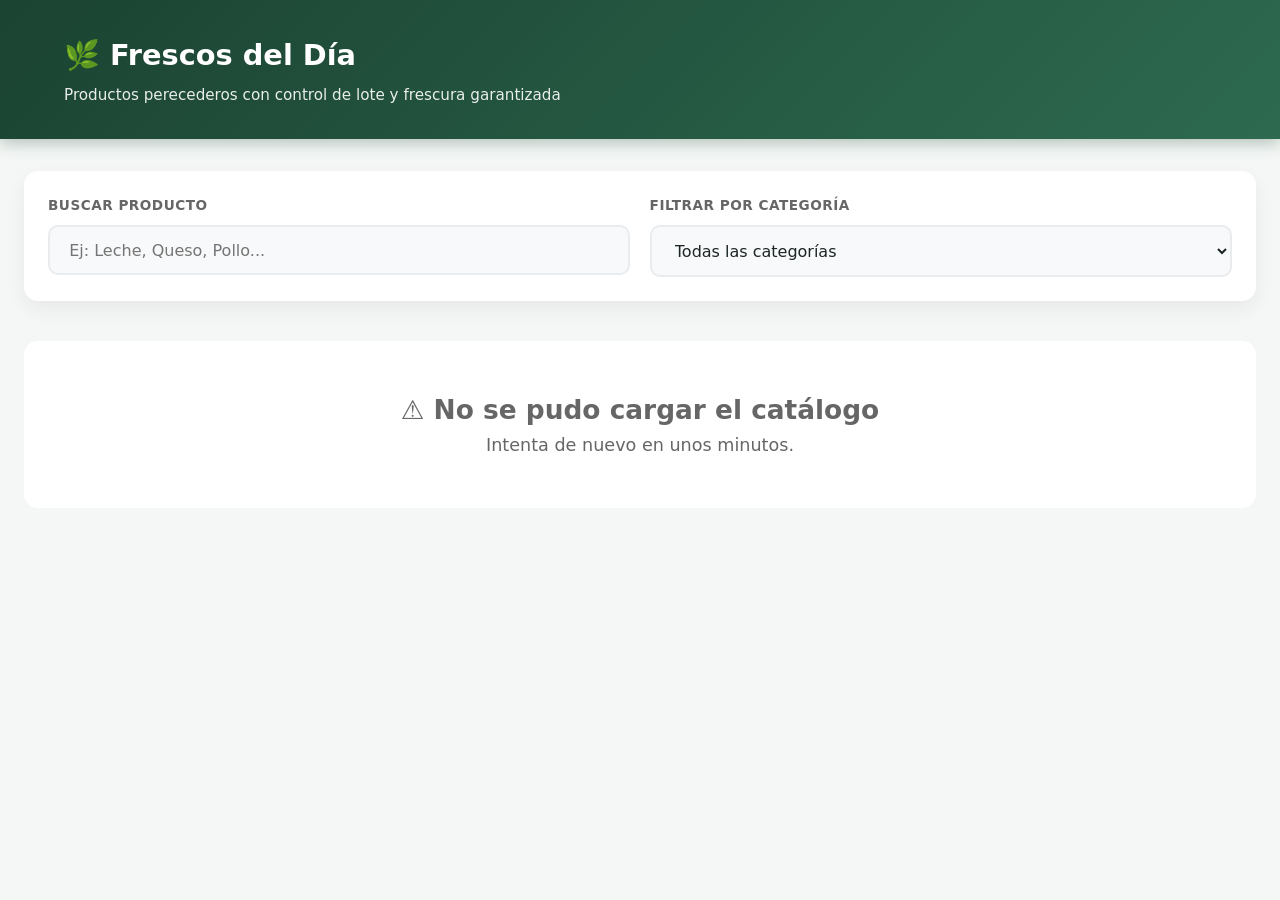
<file: index.html>
<!DOCTYPE html>
<html lang="es">
<head>
    <meta charset="UTF-8">
    <meta name="viewport" content="width=device-width, initial-scale=1.0">
    <title>Frescos del Día | Tienda</title>
    <link rel="stylesheet" href="css/estilos.css">
</head>
<body>

    <header class="header-principal">
        <h1>🌿 Frescos del Día</h1>
        <p>Productos perecederos con control de lote y frescura garantizada</p>
    </header>

    <main class="contenedor">
        <section class="barra-filtros" aria-label="Buscar y filtrar productos">
            <div class="grupo-filtro">
                <label for="buscador">Buscar Producto</label>
                <input type="search" id="buscador" placeholder="Ej: Leche, Queso, Pollo...">
            </div>

            <div class="grupo-filtro">
                <label for="filtro-categoria">Filtrar por Categoría</label>
                <select id="filtro-categoria">
                    <option value="Todas">Todas las categorías</option>
                    <option value="Lácteos">🥛 Lácteos</option>
                    <option value="Cárnicos">🥩 Cárnicos</option>
                    <option value="Frutas y Verduras">🍎 Frutas y Verduras</option>
                    <option value="Panadería">🥐 Panadería</option>
                </select>
            </div>
        </section>

        <section id="catalogo-cliente" class="grid-productos" aria-label="Catálogo de productos" aria-live="polite"></section>
    </main>

    <script src="js/utilidades.js"></script>
    <script src="js/tienda.js"></script>
</body>
</html>
</file>
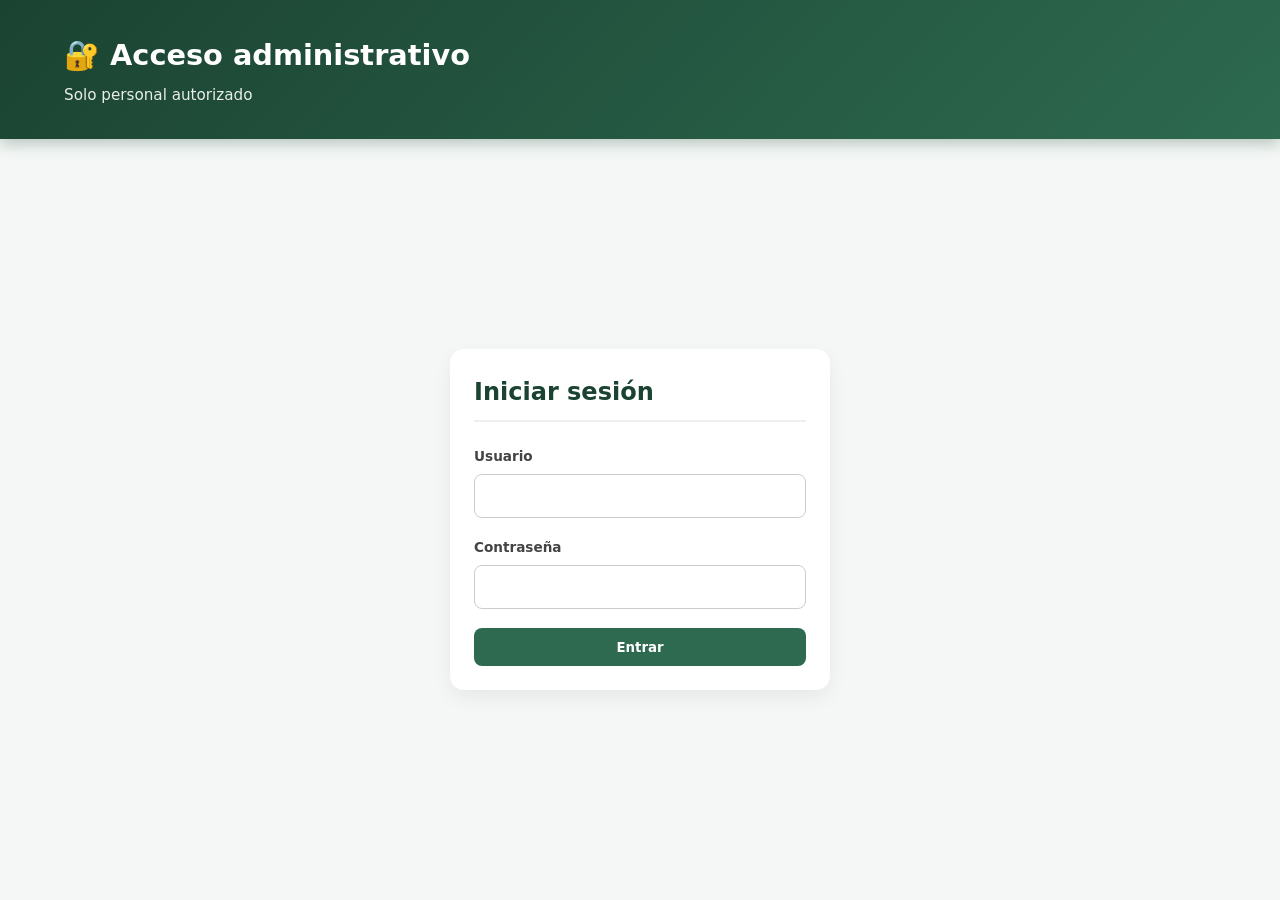
<file: admin.html>
<!DOCTYPE html>
<html lang="es">
<head>
    <meta charset="UTF-8">
    <meta name="viewport" content="width=device-width, initial-scale=1.0">
    <title>Panel CRUD | Frescos del Día</title>
    <link rel="stylesheet" href="css/estilos.css">
</head>
<body>

    <header class="header-principal header-admin">
        <div>
            <h1>⚙️ Panel de Control de Perecederos</h1>
            <p>Gestión de lotes, stock y control de fechas de caducidad</p>
        </div>
        <button id="btn-logout" class="btn btn-peligro">Cerrar Sesión</button>
    </header>

    <main class="contenedor layout-admin">

        <aside class="panel-card">
            <h2 id="titulo-form">➕ Registrar Producto</h2>
            <div id="error-form" class="mensaje-error" hidden></div>

            <form id="form-producto">
                <input type="hidden" id="producto-id">

                <div class="grupo-form">
                    <label for="nombre">Nombre del Producto</label>
                    <input type="text" id="nombre" maxlength="100" required placeholder="Ej: Leche Entera 1L">
                </div>

                <div class="grupo-form">
                    <label for="categoria">Categoría</label>
                    <select id="categoria" required>
                        <option value="Lácteos">Lácteos</option>
                        <option value="Cárnicos">Cárnicos</option>
                        <option value="Frutas y Verduras">Frutas y Verduras</option>
                        <option value="Panadería">Panadería</option>
                    </select>
                </div>

                <div class="grupo-form">
                    <label for="lote">Código de Lote</label>
                    <input type="text" id="lote" maxlength="30" required placeholder="Ej: LT-2026-05">
                </div>

                <div class="fila-form">
                    <div class="grupo-form">
                        <label for="precio">Precio Unitario ($)</label>
                        <input type="number" step="100" min="0" id="precio" required>
                    </div>
                    <div class="grupo-form">
                        <label for="stock">Stock Actual</label>
                        <input type="number" min="0" id="stock" required>
                    </div>
                </div>

                <div class="grupo-form">
                    <label for="fecha_vencimiento">Fecha de Vencimiento</label>
                    <input type="date" id="fecha_vencimiento" required>
                </div>

                <div class="grupo-form">
                    <label for="imagen_url">URL de Imagen (Opcional)</label>
                    <input type="url" id="imagen_url" placeholder="https://ejemplo.com/img.jpg">
                </div>

                <button type="submit" class="btn btn-primario">💾 Guardar Registro</button>
                <button type="button" class="btn btn-secundario" id="btn-cancelar" hidden>❌ Cancelar Edición</button>
            </form>
        </aside>

        <section class="panel-card tabla-contenedor">
            <h2 id="titulo-tabla">📋 Inventario General en Base de Datos</h2>
            <table aria-labelledby="titulo-tabla">
                <thead>
                    <tr>
                        <th scope="col">Producto</th>
                        <th scope="col">Categoría / Lote</th>
                        <th scope="col">Precio</th>
                        <th scope="col">Stock</th>
                        <th scope="col">Vencimiento</th>
                        <th scope="col">Estado</th>
                        <th scope="col">Acciones</th>
                    </tr>
                </thead>
                <tbody id="tabla-admin"></tbody>
            </table>
        </section>

    </main>

    <script src="js/utilidades.js"></script>
    <script src="js/admin.js"></script>
</body>
</html>
</file>
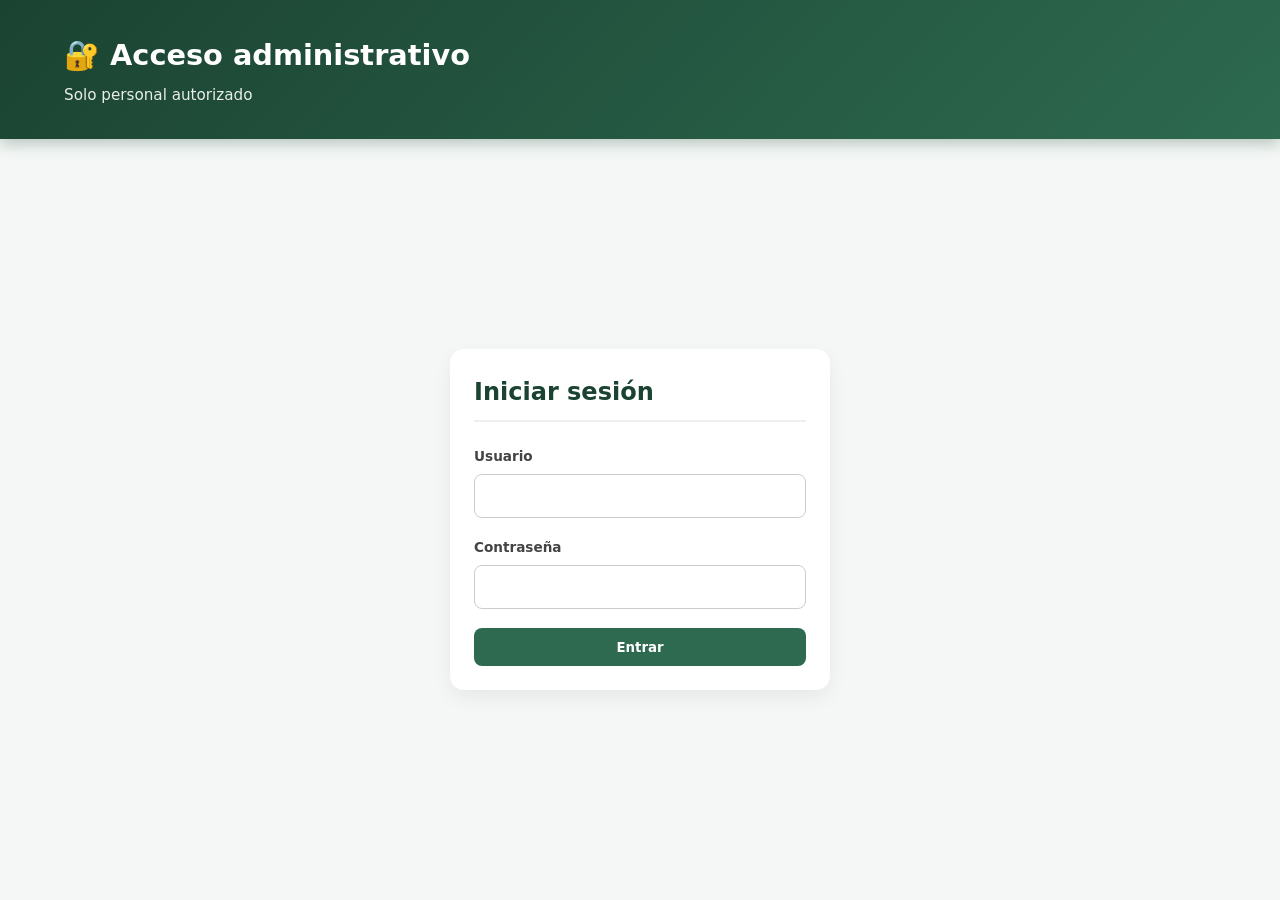
<file: login.html>
<!DOCTYPE html>
<html lang="es">
<head>
    <meta charset="UTF-8">
    <meta name="viewport" content="width=device-width, initial-scale=1.0">
    <title>Acceso | Frescos del Día</title>
    <link rel="stylesheet" href="css/estilos.css">
</head>
<body>

    <header class="header-principal">
        <h1>🔐 Acceso administrativo</h1>
        <p>Solo personal autorizado</p>
    </header>

    <main class="login-contenedor">
        <form id="form-login" class="panel-card login-card">
            <h2>Iniciar sesión</h2>
            <div id="error-login" class="mensaje-error" hidden></div>

            <div class="grupo-form">
                <label for="usuario">Usuario</label>
                <input type="text" id="usuario" autocomplete="username" required>
            </div>
            <div class="grupo-form">
                <label for="password">Contraseña</label>
                <input type="password" id="password" autocomplete="current-password" required>
            </div>

            <button type="submit" class="btn btn-primario">Entrar</button>
        </form>
    </main>

    <script src="js/login.js"></script>
</body>
</html>
</file>
<file: css/estilos.css>
:root {
    --verde-primario: #1b4332;
    --verde-secundario: #2d6a4f;
    --verde-acento: #40916c;
    --fondo-claro: #f4f7f5;
    --blanco: #ffffff;
    --texto-oscuro: #1c2526;
    --texto-claro: #666666;
    --peligro: #d90429;
    --alerta: #f77f00;
    --exito: #2b9348;
    --sombra-suave: 0 8px 20px rgba(0, 0, 0, 0.06);
    --sombra-fuerte: 0 15px 30px rgba(0, 0, 0, 0.12);
    --radio-borde: 14px;
    --transicion: all 0.3s cubic-bezier(0.25, 0.8, 0.25, 1);
}

* {
    box-sizing: border-box;
    margin: 0;
    padding: 0;
    font-family: 'Segoe UI', system-ui, -apple-system, sans-serif;
}

body {
    background-color: var(--fondo-claro);
    color: var(--texto-oscuro);
    line-height: 1.6;
    min-height: 100vh;
    display: flex;
    flex-direction: column;
}

.header-principal {
    background: linear-gradient(135deg, var(--verde-primario), var(--verde-secundario));
    color: var(--blanco);
    padding: 2rem 5%;
    box-shadow: 0 4px 15px rgba(27, 67, 50, 0.3);
    position: sticky;
    top: 0;
    z-index: 100;
}

.header-principal h1 {
    font-size: 1.8rem;
    margin-bottom: 0.3rem;
}

.header-principal p {
    font-size: 0.95rem;
    opacity: 0.9;
}

.contenedor {
    max-width: 1280px;
    margin: 2rem auto;
    padding: 0 1.5rem;
    flex-grow: 1;
    width: 100%;
}

.barra-filtros {
    display: flex;
    gap: 1.2rem;
    margin-bottom: 2.5rem;
    flex-wrap: wrap;
    background: var(--blanco);
    padding: 1.5rem;
    border-radius: var(--radio-borde);
    box-shadow: var(--sombra-suave);
}

.grupo-filtro {
    flex: 1;
    min-width: 250px;
    display: flex;
    flex-direction: column;
    gap: 0.5rem;
}

.grupo-filtro label {
    font-size: 0.85rem;
    font-weight: 600;
    color: var(--texto-claro);
    text-transform: uppercase;
    letter-spacing: 0.5px;
}

.barra-filtros input,
.barra-filtros select {
    width: 100%;
    padding: 0.85rem 1.2rem;
    border: 2px solid #e9ecef;
    border-radius: 10px;
    font-size: 1rem;
    outline: none;
    transition: var(--transicion);
    color: var(--texto-oscuro);
    background-color: #f8f9fa;
}

.barra-filtros input:focus,
.barra-filtros select:focus {
    border-color: var(--verde-acento);
    background-color: var(--blanco);
    box-shadow: 0 0 0 4px rgba(64, 145, 108, 0.15);
}

.grid-productos {
    display: grid;
    grid-template-columns: repeat(auto-fill, minmax(280px, 1fr));
    gap: 2rem;
}

.tarjeta-producto {
    background: var(--blanco);
    border-radius: var(--radio-borde);
    overflow: hidden;
    box-shadow: var(--sombra-suave);
    transition: var(--transicion);
    display: flex;
    flex-direction: column;
    position: relative;
    border: 1px solid #f0f0f0;
}

.tarjeta-producto:hover {
    transform: translateY(-8px);
    box-shadow: var(--sombra-fuerte);
}

.tarjeta-img-contenedor {
    width: 100%;
    height: 200px;
    overflow: hidden;
}

.tarjeta-img-contenedor img {
    width: 100%;
    height: 100%;
    object-fit: cover;
    transition: transform 0.5s ease;
}

.tarjeta-producto:hover .tarjeta-img-contenedor img {
    transform: scale(1.05);
}

.tarjeta-cuerpo {
    padding: 1.5rem;
    display: flex;
    flex-direction: column;
    flex-grow: 1;
    justify-content: space-between;
}

.categoria-label {
    font-size: 0.75rem;
    color: var(--texto-claro);
    text-transform: uppercase;
    font-weight: 700;
    letter-spacing: 1px;
    margin-bottom: 0.5rem;
    display: block;
}

.tarjeta-titulo {
    font-size: 1.2rem;
    margin-bottom: 0.5rem;
    line-height: 1.3;
}

.tarjeta-detalles {
    font-size: 0.85rem;
    color: var(--texto-claro);
    margin-bottom: 1rem;
}

.precio-contenedor {
    display: flex;
    justify-content: space-between;
    align-items: flex-end;
    margin-top: auto;
    padding-top: 1rem;
    border-top: 1px solid #eee;
}

.precio {
    font-size: 1.6rem;
    font-weight: 800;
    color: var(--verde-secundario);
}

.stock {
    font-size: 0.85rem;
    font-weight: 600;
    background: #f0f0f0;
    padding: 0.3rem 0.6rem;
    border-radius: 6px;
}

.badge-contenedor {
    position: absolute;
    top: 1rem;
    right: 1rem;
    z-index: 10;
}

.badge {
    padding: 0.4rem 0.8rem;
    border-radius: 20px;
    font-size: 0.75rem;
    font-weight: 700;
    text-transform: uppercase;
    box-shadow: 0 4px 6px rgba(0, 0, 0, 0.1);
    backdrop-filter: blur(4px);
}

.badge-fresco {
    background: rgba(216, 243, 220, 0.95);
    color: var(--exito);
    border: 1px solid #b7e4c7;
}

.badge-alerta {
    background: rgba(255, 237, 216, 0.95);
    color: var(--alerta);
    border: 1px solid #ffd166;
    animation: pulso 2s infinite;
}

@keyframes pulso {
    0% { transform: scale(1); box-shadow: 0 0 0 0 rgba(247, 127, 0, 0.4); }
    70% { transform: scale(1.05); box-shadow: 0 0 0 6px rgba(247, 127, 0, 0); }
    100% { transform: scale(1); box-shadow: 0 0 0 0 rgba(247, 127, 0, 0); }
}

.estado-vacio {
    grid-column: 1 / -1;
    text-align: center;
    padding: 3rem;
    background: var(--blanco);
    border-radius: var(--radio-borde);
    color: var(--texto-claro);
    font-size: 1.1rem;
}

.header-admin {
    display: flex;
    justify-content: space-between;
    align-items: center;
    gap: 1rem;
    flex-wrap: wrap;
}

.layout-admin {
    display: grid;
    grid-template-columns: 350px 1fr;
    gap: 2rem;
    align-items: start;
}

@media (max-width: 1024px) {
    .layout-admin { grid-template-columns: 1fr; }
}

.panel-card {
    background: var(--blanco);
    padding: 1.5rem;
    border-radius: var(--radio-borde);
    box-shadow: var(--sombra-suave);
}

.panel-card h2 {
    margin-bottom: 1.5rem;
    color: var(--verde-primario);
    border-bottom: 2px solid #eee;
    padding-bottom: 0.5rem;
}

.grupo-form { margin-bottom: 1.2rem; }

.grupo-form label {
    display: block;
    font-size: 0.85rem;
    font-weight: 600;
    margin-bottom: 0.4rem;
    color: #444;
}

.grupo-form input,
.grupo-form select {
    width: 100%;
    padding: 0.75rem;
    border: 1px solid #ccc;
    border-radius: 8px;
    font-size: 0.95rem;
    transition: var(--transicion);
}

.grupo-form input:focus,
.grupo-form select:focus {
    border-color: var(--verde-secundario);
    outline: none;
    box-shadow: 0 0 0 3px rgba(45, 106, 79, 0.15);
}

.fila-form { display: flex; gap: 1rem; }
.fila-form .grupo-form { flex: 1; }

.btn {
    padding: 0.7rem 1.2rem;
    border: none;
    border-radius: 8px;
    font-weight: 600;
    cursor: pointer;
    transition: var(--transicion);
    display: inline-flex;
    align-items: center;
    justify-content: center;
    gap: 0.5rem;
}

.btn-primario { background: var(--verde-secundario); color: var(--blanco); width: 100%; }
.btn-primario:hover { background: var(--verde-primario); }
.btn-secundario { background: #e9ecef; color: var(--texto-oscuro); width: 100%; margin-top: 0.5rem; }
.btn-secundario:hover { background: #dee2e6; }
.btn-peligro { background: var(--peligro); color: var(--blanco); }
.btn-peligro:hover { background: #b00020; }
.btn-accion { padding: 0.4rem 0.8rem; font-size: 0.85rem; border-radius: 6px; margin: 0.2rem; }
.btn-editar { background: var(--alerta); color: var(--blanco); }

.tabla-contenedor { overflow-x: auto; }

table { width: 100%; border-collapse: collapse; margin-top: 1rem; }

th, td {
    padding: 1rem;
    text-align: left;
    border-bottom: 1px solid #eee;
    font-size: 0.9rem;
}

th {
    background-color: #f8f9fa;
    font-weight: 700;
    border-bottom: 2px solid #dee2e6;
    white-space: nowrap;
}

tr:hover { background-color: #fcfcfc; }

.celda-producto { display: flex; align-items: center; }

.img-miniatura {
    width: 40px;
    height: 40px;
    border-radius: 6px;
    object-fit: cover;
    margin-right: 10px;
}

.badge-tabla {
    padding: 0.35rem 0.75rem;
    border-radius: 50px;
    font-size: 0.75rem;
    font-weight: 700;
    text-transform: uppercase;
    display: inline-block;
}

.badge-tabla.fresco { background: #d8f3dc; color: var(--exito); }
.badge-tabla.alerta { background: #ffedd8; color: var(--alerta); }
.badge-tabla.vencido { background: #ffe5ec; color: var(--peligro); }
.badge-tabla.agotado { background: #e9ecef; color: #6c757d; }

.mensaje-error {
    background: #ffe5ec;
    color: var(--peligro);
    padding: 0.75rem 1rem;
    border-radius: 8px;
    margin-bottom: 1rem;
    font-size: 0.9rem;
}

.login-contenedor {
    flex-grow: 1;
    display: flex;
    align-items: center;
    justify-content: center;
    padding: 1.5rem;
}

.login-card { width: 100%; max-width: 380px; }

[hidden] { display: none !important; }

.sin-datos { text-align: center; padding: 2rem; }
.detalle-lote { color: var(--texto-claro); }
.precio-tabla { font-weight: 600; color: var(--verde-primario); }
.stock-agotado { color: var(--peligro); }
</file>
